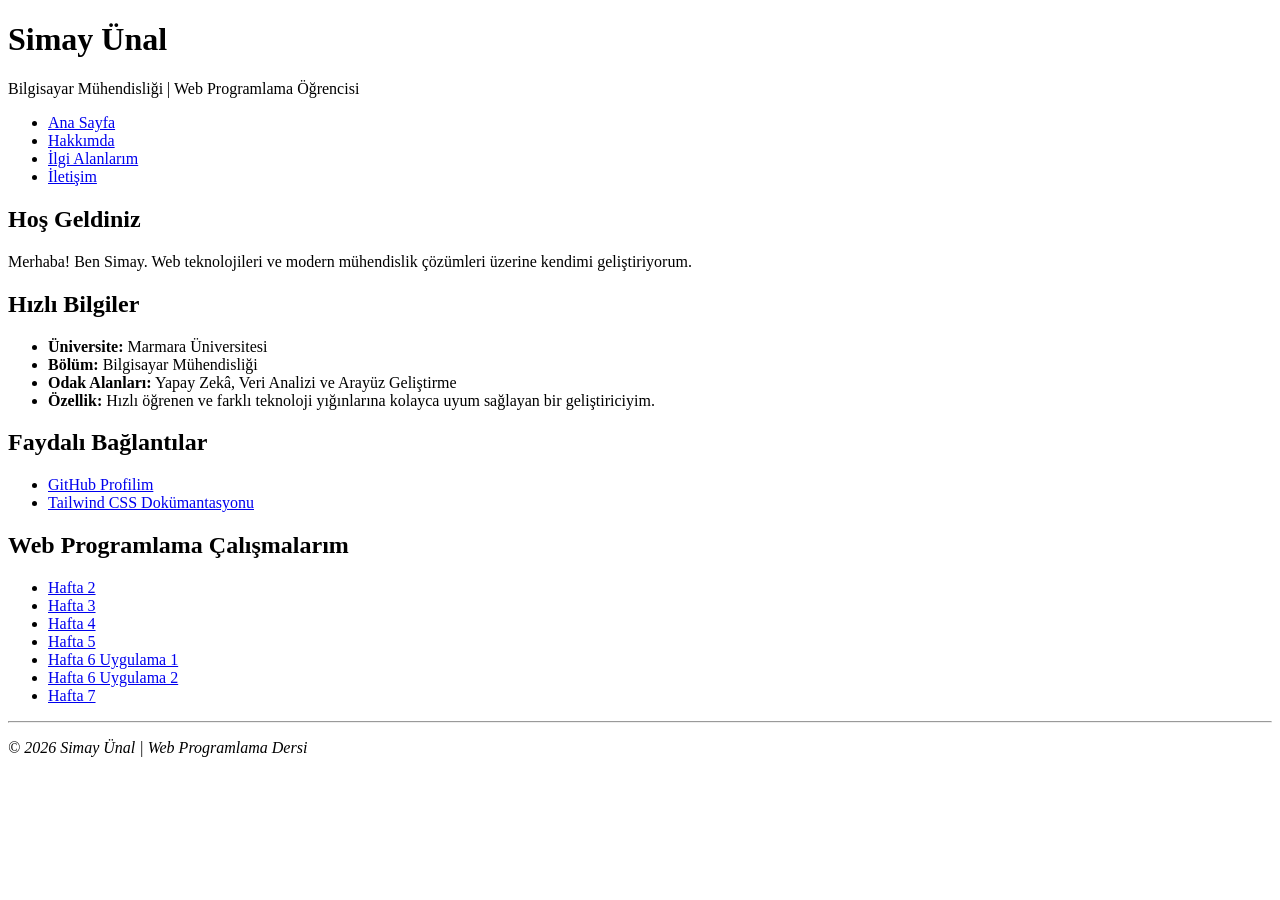
<file: index.html>
<!DOCTYPE html>
<html lang="tr">
<head>
    <meta charset="UTF-8">
    <title>Ana Sayfa | Simay Ünal</title>
</head>
<body>

    <header>
        <h1>Simay Ünal</h1>
        <p>Bilgisayar Mühendisliği | Web Programlama Öğrencisi</p>
    </header>

    <nav>
        <ul>
            <li><a href="index.html">Ana Sayfa</a></li>
            <li><a href="about.html">Hakkımda</a></li>
            <li><a href="interests.html">İlgi Alanlarım</a></li>
            <li><a href="contact.html">İletişim</a></li>
        </ul>
    </nav>

    <main>
        <section>
            <h2>Hoş Geldiniz</h2>
            <p>Merhaba! Ben Simay. Web teknolojileri ve modern mühendislik çözümleri üzerine kendimi geliştiriyorum.</p>
        </section>

        <section>
            <h2>Hızlı Bilgiler</h2>
            <ul>
                <li><strong>Üniversite:</strong> Marmara Üniversitesi</li>
                <li><strong>Bölüm:</strong> Bilgisayar Mühendisliği</li>
                <li><strong>Odak Alanları:</strong> Yapay Zekâ, Veri Analizi ve Arayüz Geliştirme</li>
                <li><strong>Özellik:</strong> Hızlı öğrenen ve farklı teknoloji yığınlarına kolayca uyum sağlayan bir geliştiriciyim.</li>
            </ul>
        </section>

        <section>
            <h2>Faydalı Bağlantılar</h2>
            <ul>
                <li><a href="https://github.com" target="_blank">GitHub Profilim</a></li>
                <li><a href="https://tailwindcss.com" target="_blank">Tailwind CSS Dokümantasyonu</a></li>
            </ul>
        </section>

        <nav>
            <h2>Web Programlama Çalışmalarım</h2>
            <ul>
                <li><a href="Hafta2.html">Hafta 2</a></li>
                <li><a href="hafta3.html">Hafta 3</a></li>
                <li><a href="Hafta4.html">Hafta 4</a></li>
                <li><a href="Hafta5.html">Hafta 5</a></li>
                <li><a href="Hafta6_1.html">Hafta 6 Uygulama 1</a></li>
                <li><a href="Hafta6_2.html">Hafta 6 Uygulama 2</a></li>
                <li><a href="Hafta7.html">Hafta 7</a></li>
            </ul>
        </nav>
    </main>

    <hr>
    
    <footer>
        <p><em>© 2026 Simay Ünal | Web Programlama Dersi</em></p>
    </footer>

</body>
</html>
</file>
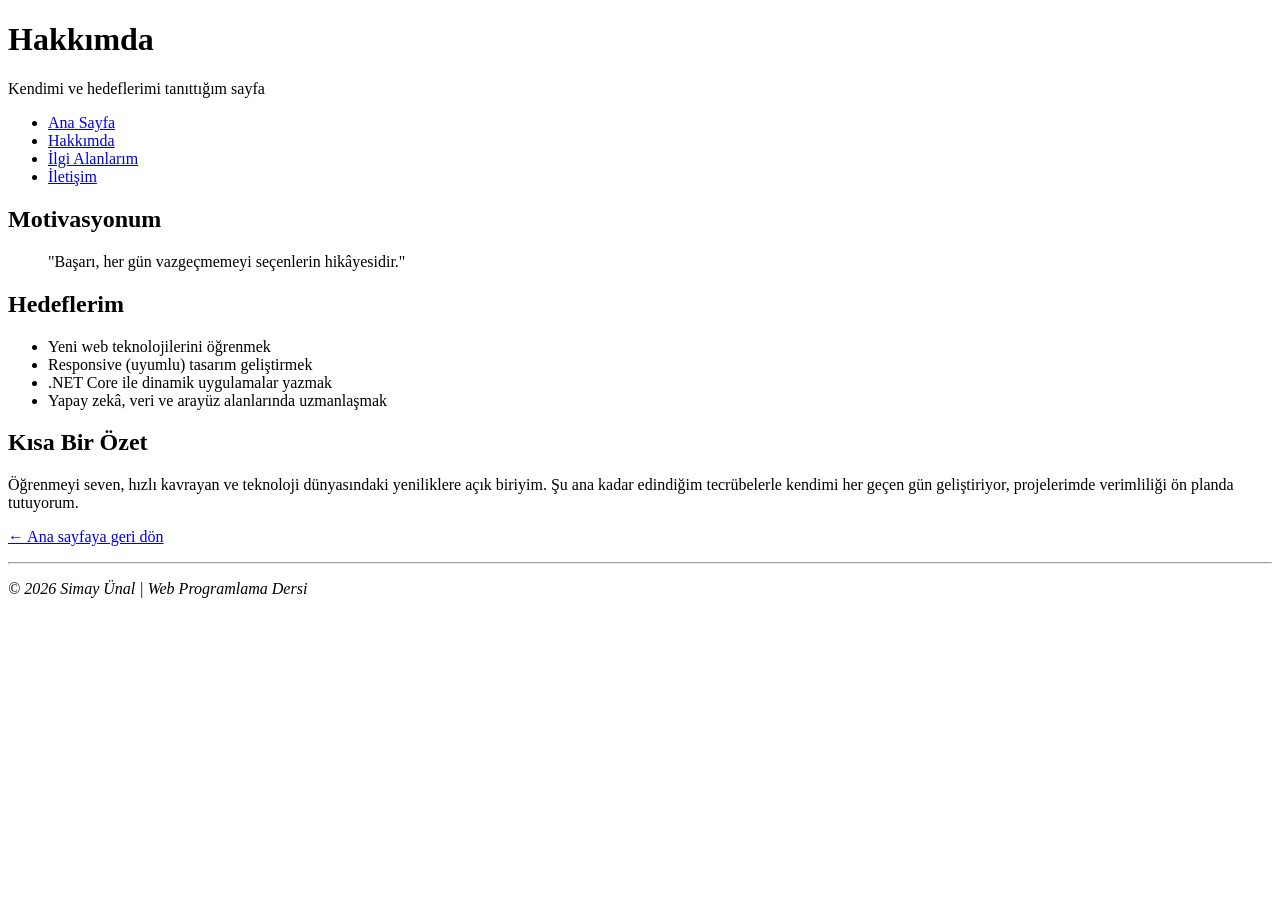
<file: about.html>
<!DOCTYPE html>
<html lang="tr">
<head>
    <meta charset="UTF-8">
    <title>Hakkımda | Simay Ünal</title>
</head>
<body>

    <h1>Hakkımda</h1>
    <p>Kendimi ve hedeflerimi tanıttığım sayfa</p>

    <ul>
        <li><a href="index.html">Ana Sayfa</a></li>
        <li><a href="about.html">Hakkımda</a></li>
        <li><a href="interests.html">İlgi Alanlarım</a></li>
        <li><a href="contact.html">İletişim</a></li>
    </ul>

    <section>
        <h2>Motivasyonum</h2>
        <blockquote>
            "Başarı, her gün vazgeçmemeyi seçenlerin hikâyesidir."
        </blockquote>
    </section>

    <section>
        <h2>Hedeflerim</h2>
        <ul>
            <li>Yeni web teknolojilerini öğrenmek</li>
            <li>Responsive (uyumlu) tasarım geliştirmek</li>
            <li>.NET Core ile dinamik uygulamalar yazmak</li>
            <li>Yapay zekâ, veri ve arayüz alanlarında uzmanlaşmak</li>
        </ul>
    </section>

    <section>
        <h2>Kısa Bir Özet</h2>
        <p>
            Öğrenmeyi seven, hızlı kavrayan ve teknoloji dünyasındaki yeniliklere açık biriyim. 
            Şu ana kadar edindiğim tecrübelerle kendimi her geçen gün geliştiriyor, projelerimde verimliliği ön planda tutuyorum.
        </p>
    </section>

    <p><a href="index.html">← Ana sayfaya geri dön</a></p>

    <hr>
    <footer>
        <p><em>© 2026 Simay Ünal | Web Programlama Dersi</em></p>
    </footer>

</body>
</html>
</file>
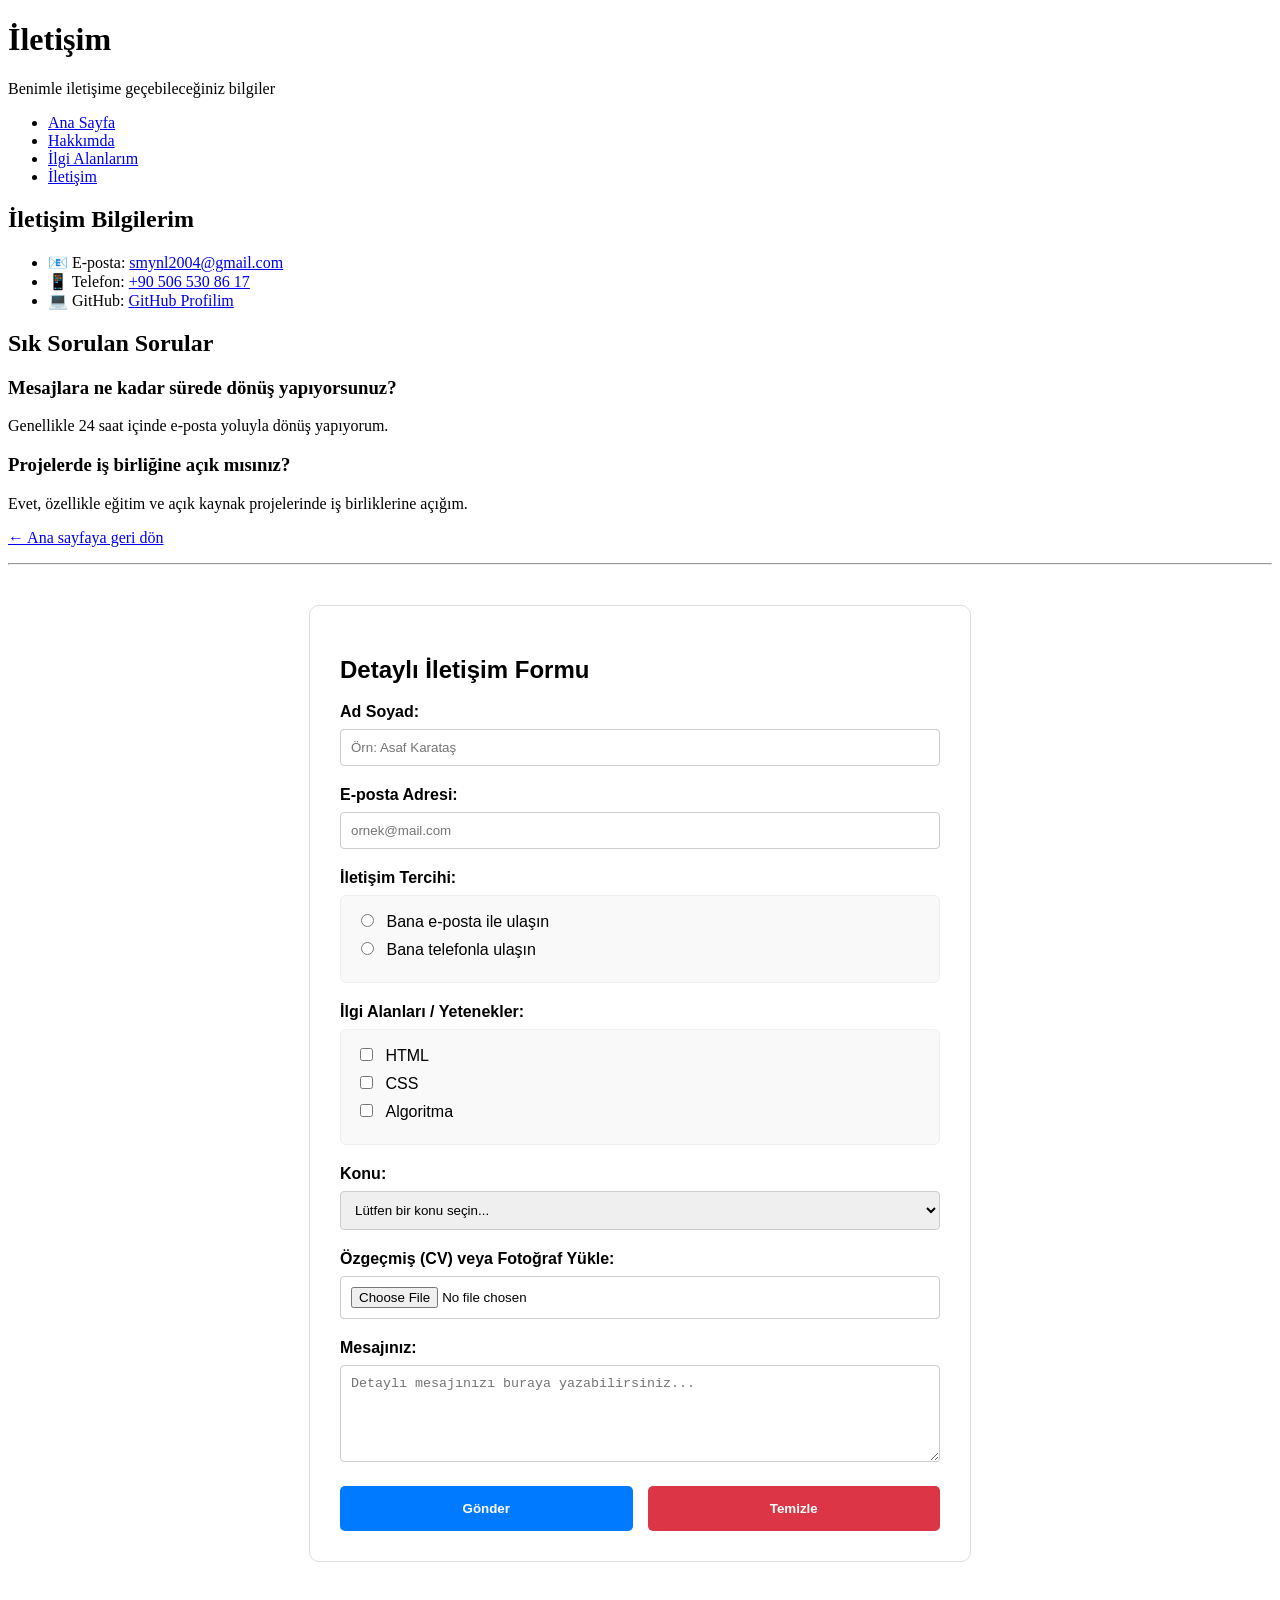
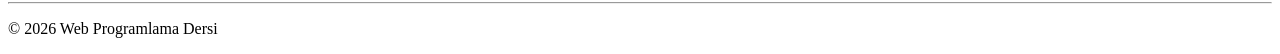
<file: contact.html>
<!DOCTYPE html>
<html lang="tr">
<head>
    <meta charset="UTF-8">
    <title>İletişim</title>
    <link rel="stylesheet" href="styles/style3.css">
</head>
<body>

    <h1>İletişim</h1>
    <p>Benimle iletişime geçebileceğiniz bilgiler</p>

    <ul>
        <li><a href="index.html">Ana Sayfa</a></li>
        <li><a href="about.html">Hakkımda</a></li>
        <li><a href="interests.html">İlgi Alanlarım</a></li>
        <li><a href="contact.html">İletişim</a></li>
    </ul>

    <h2>İletişim Bilgilerim</h2>
    <ul>
        <li>📧 E-posta: <a href="mailto:smynl2004@gmail.com">smynl2004@gmail.com</a></li>
        <li>📱 Telefon: <a href="tel:+905551112233">+90 506 530 86 17</a></li>
        <li>💻 GitHub: <a href="https://github.com" target="_blank">GitHub Profilim</a></li>
    </ul>

    <h2>Sık Sorulan Sorular</h2>

    <h3>Mesajlara ne kadar sürede dönüş yapıyorsunuz?</h3>
    <p>Genellikle 24 saat içinde e-posta yoluyla dönüş yapıyorum.</p>

    <h3>Projelerde iş birliğine açık mısınız?</h3>
    <p>Evet, özellikle eğitim ve açık kaynak projelerinde iş birliklerine açığım.</p>

    <p><a href="index.html">← Ana sayfaya geri dön</a></p>
    <hr>

    <div class="contact-container">
    <h2>Detaylı İletişim Formu</h2>
    <form action="#">
        <label for="name">Ad Soyad:</label>
        <input type="text" id="name" name="name" placeholder="Örn: Asaf Karataş" required>

        <label for="email">E-posta Adresi:</label>
        <input type="email" id="email" name="email" placeholder="ornek@mail.com" required>

        <label>İletişim Tercihi:</label>
        <div class="option-group">
            <input type="radio" id="pref-email" name="preference" value="email">
            <label for="pref-email" class="inline-label">Bana e-posta ile ulaşın</label><br>
            <input type="radio" id="pref-phone" name="preference" value="phone">
            <label for="pref-phone" class="inline-label">Bana telefonla ulaşın</label>
        </div>

        <label>İlgi Alanları / Yetenekler:</label>
        <div class="option-group">
            <input type="checkbox" id="html" name="skill" value="html">
            <label for="html" class="inline-label">HTML</label><br>
            <input type="checkbox" id="css" name="skill" value="css">
            <label for="css" class="inline-label">CSS</label><br>
            <input type="checkbox" id="algo" name="skill" value="algorithm">
            <label for="algo" class="inline-label">Algoritma</label>
        </div>

        <label for="subject">Konu:</label>
        <select id="subject" name="subject" required>
            <option value="" disabled selected>Lütfen bir konu seçin...</option>
            <option value="is-teklifi">İş Teklifi</option>
            <option value="soru">Soru</option>
            <option value="geri-bildirim">Geri Bildirim</option>
        </select>

        <label for="file-upload">Özgeçmiş (CV) veya Fotoğraf Yükle:</label>
        <input type="file" id="file-upload" name="user-file">

        <label for="message">Mesajınız:</label>
        <textarea id="message" name="message" rows="5" placeholder="Detaylı mesajınızı buraya yazabilirsiniz..." required></textarea>

        <div class="button-group">
            <button type="submit" class="btn-submit">Gönder</button>
            <button type="reset" class="btn-reset">Temizle</button>
        </div>
    </form>
</div>
    <hr>
    <footer>
        <p>© 2026 Web Programlama Dersi</p>
    </footer>

</body>

</html>
</file>
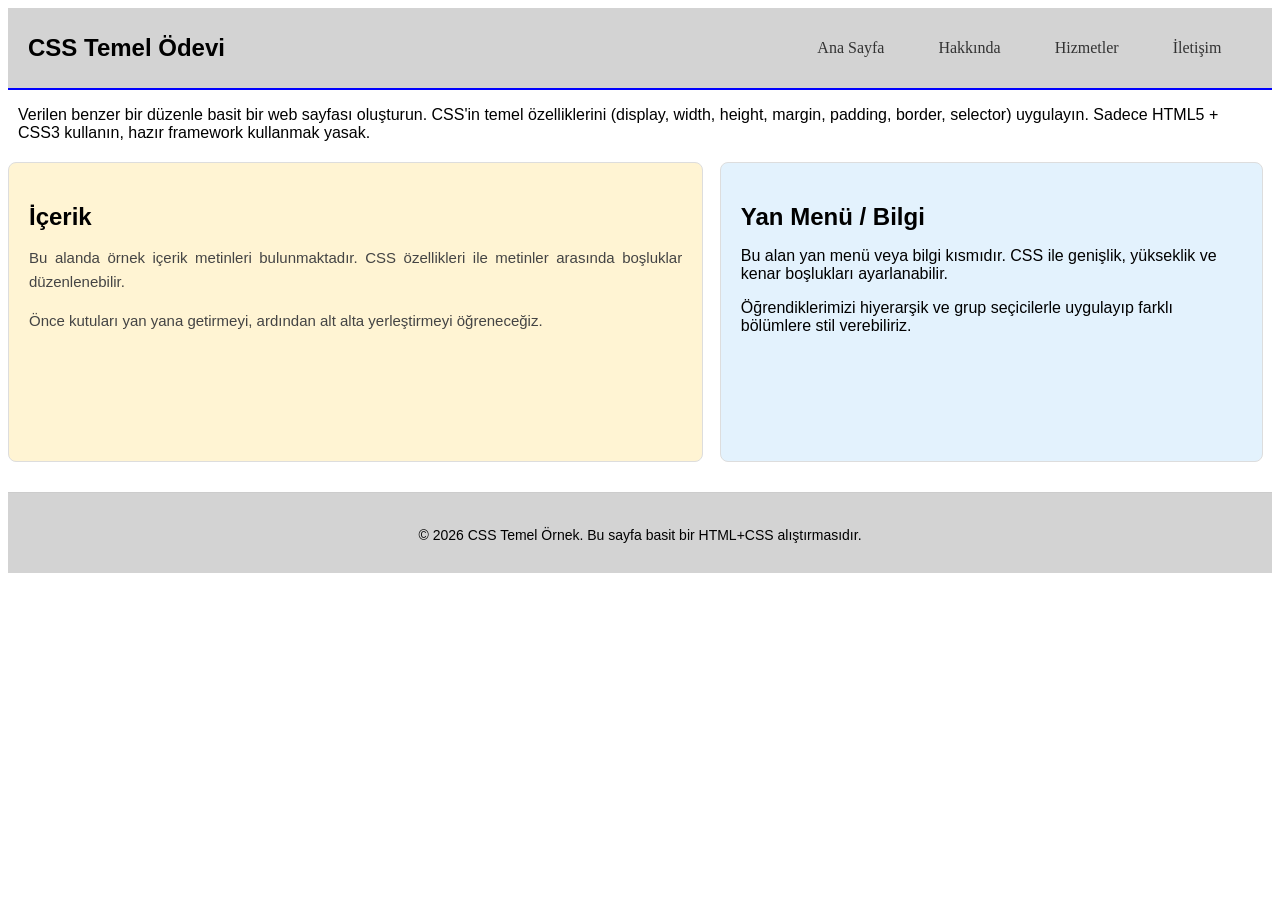
<file: Hafta2.html>
<!DOCTYPE html>
<html lang="tr">
<head>
    <meta charset="UTF-8">
    <title>CSS Temel Ödevi</title>
    <link rel="stylesheet" href="styles/style.css">
</head>
<body>

    <header class="navbar-container">
    <h1 class="logo">CSS Temel Ödevi</h1>
    <nav>
        <ul>
            <li><a href="#">Ana Sayfa</a></li>
            <li><a href="#">Hakkında</a></li>
            <li><a href="#">Hizmetler</a></li>
            <li><a href="#">İletişim</a></li>
        </ul>
    </nav>
</header>
  <div class="intro-text">
    <p>Verilen benzer bir düzenle basit bir web sayfası oluşturun. CSS'in temel özelliklerini (display, width, height, margin, padding, border, selector) uygulayın. Sadece HTML5 + CSS3 kullanın, hazır framework kullanmak yasak.</p>
</div>

    <main class="container">
        <section class="content">
            <h2>İçerik</h2>
            <p>Bu alanda örnek içerik metinleri bulunmaktadır. CSS özellikleri ile metinler arasında boşluklar düzenlenebilir.</p>
            <p>Önce kutuları yan yana getirmeyi, ardından alt alta yerleştirmeyi öğreneceğiz.</p>
        </section>

        <aside class="sidebar">
            <h2>Yan Menü / Bilgi</h2>
            <p>Bu alan yan menü veya bilgi kısmıdır. CSS ile genişlik, yükseklik ve kenar boşlukları ayarlanabilir.</p>
            <p>Öğrendiklerimizi hiyerarşik ve grup seçicilerle uygulayıp farklı bölümlere stil verebiliriz.</p>
        </aside>
    </main>

    <footer>
        <p>&copy; 2026 CSS Temel Örnek. Bu sayfa basit bir HTML+CSS alıştırmasıdır.</p>
    </footer>

</body>
</html>
</file>
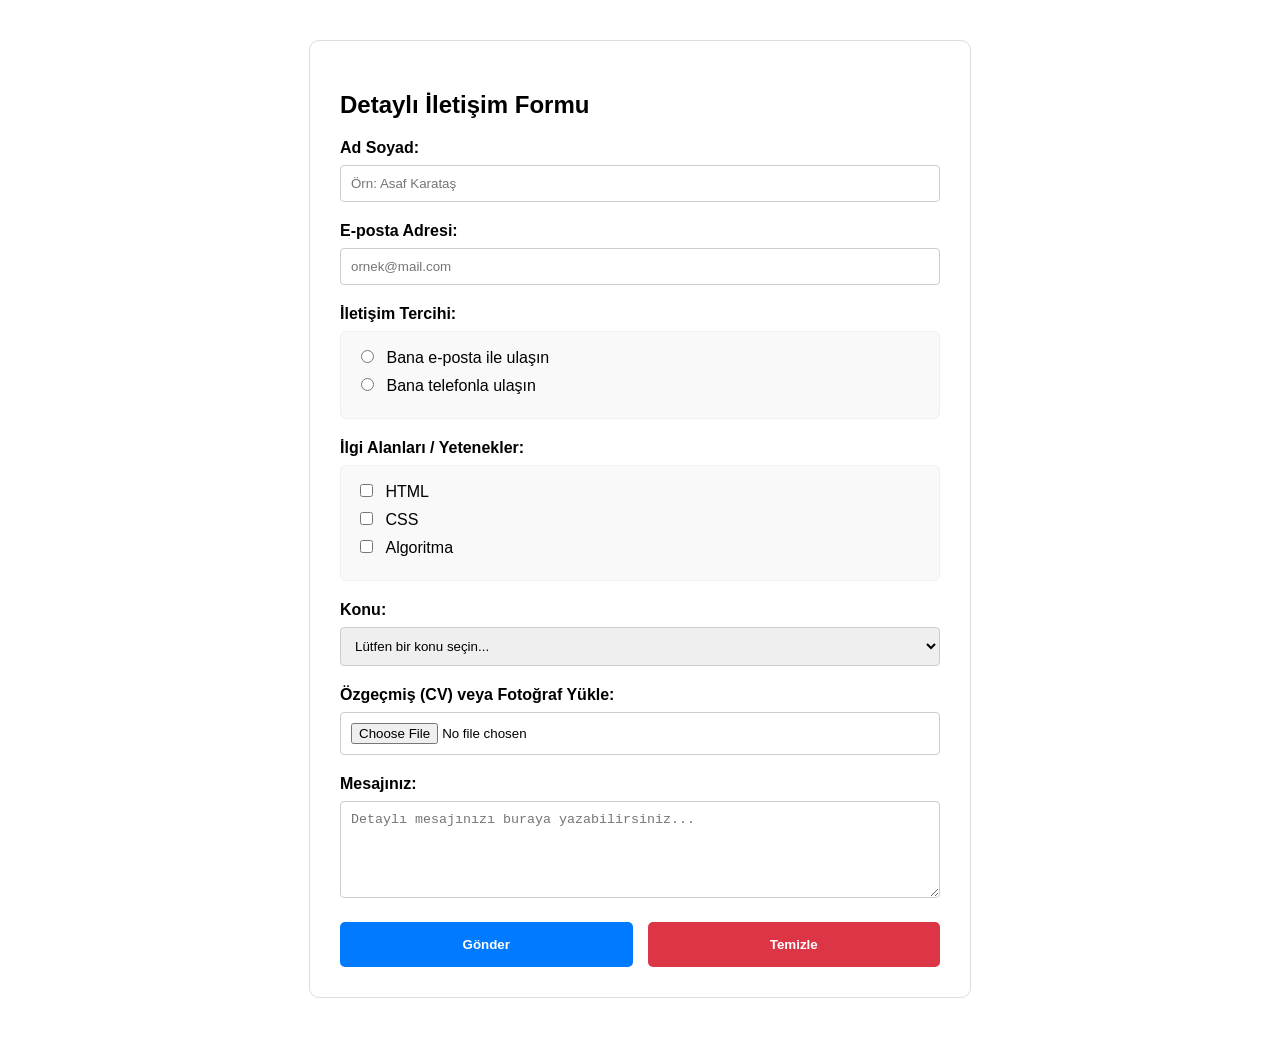
<file: hafta3.html>
<!DOCTYPE html>
<html>
<head>
  <meta charset="utf-8">
  <meta name="viewport" content="width=device-width">
  <title>Hafta2</title>
  <link rel="stylesheet" href="styles/style3.css">
</head>
<body>
<div class="contact-container">
    <h2>Detaylı İletişim Formu</h2>
    <form action="#">
        <label for="name">Ad Soyad:</label>
        <input type="text" id="name" name="name" placeholder="Örn: Asaf Karataş" required>

        <label for="email">E-posta Adresi:</label>
        <input type="email" id="email" name="email" placeholder="ornek@mail.com" required>

        <label>İletişim Tercihi:</label>
        <div class="option-group">
            <input type="radio" id="pref-email" name="preference" value="email">
            <label for="pref-email" class="inline-label">Bana e-posta ile ulaşın</label><br>
            <input type="radio" id="pref-phone" name="preference" value="phone">
            <label for="pref-phone" class="inline-label">Bana telefonla ulaşın</label>
        </div>

        <label>İlgi Alanları / Yetenekler:</label>
        <div class="option-group">
            <input type="checkbox" id="html" name="skill" value="html">
            <label for="html" class="inline-label">HTML</label><br>
            <input type="checkbox" id="css" name="skill" value="css">
            <label for="css" class="inline-label">CSS</label><br>
            <input type="checkbox" id="algo" name="skill" value="algorithm">
            <label for="algo" class="inline-label">Algoritma</label>
        </div>

        <label for="subject">Konu:</label>
        <select id="subject" name="subject" required>
            <option value="" disabled selected>Lütfen bir konu seçin...</option>
            <option value="is-teklifi">İş Teklifi</option>
            <option value="soru">Soru</option>
            <option value="geri-bildirim">Geri Bildirim</option>
        </select>

        <label for="file-upload">Özgeçmiş (CV) veya Fotoğraf Yükle:</label>
        <input type="file" id="file-upload" name="user-file">

        <label for="message">Mesajınız:</label>
        <textarea id="message" name="message" rows="5" placeholder="Detaylı mesajınızı buraya yazabilirsiniz..." required></textarea>

        <div class="button-group">
            <button type="submit" class="btn-submit">Gönder</button>
            <button type="reset" class="btn-reset">Temizle</button>
        </div>
    </form>
</div>
</body>
</html>
</file>
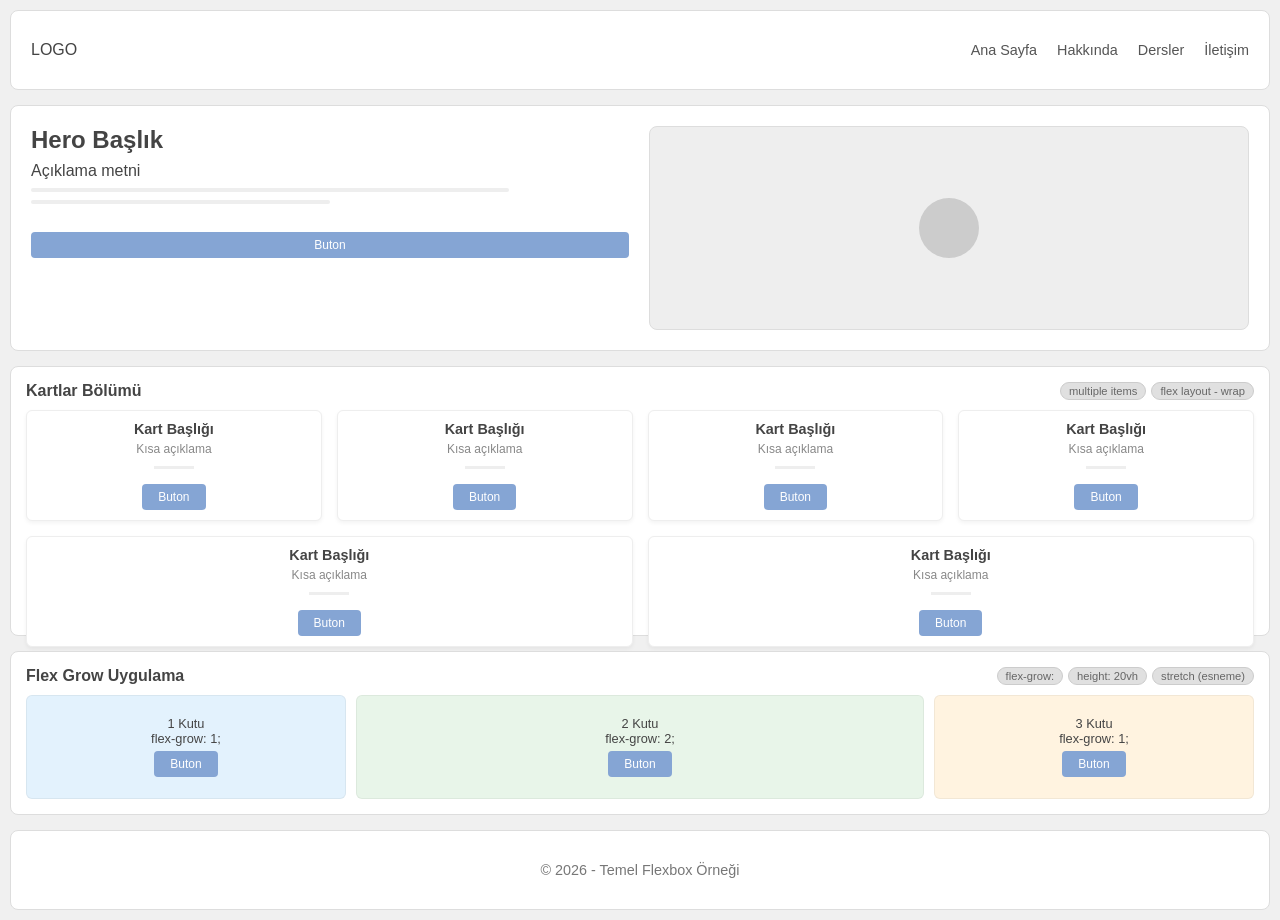
<file: Hafta4.html>
<!DOCTYPE html>
<html lang="tr">
<head>
    <meta charset="UTF-8">
    <meta name="viewport" content="width=device-width, initial-scale=1.0">
    <title>Simay Unal - Flexbox Ödevi</title>
    <link rel="stylesheet" href="styles/style4.css">
</head>
<body>
    <div class="wrapper">
        <nav class="navbar">
            <div class="logo">LOGO</div>
            <ul class="nav-links">
                <li><a href="#">Ana Sayfa</a></li>
                <li><a href="#">Hakkında</a></li>
                <li><a href="#">Dersler</a></li>
                <li><a href="#">İletişim</a></li>
            </ul>
        </nav>

        <section class="hero">
            <div class="hero-content">
                <h1>Hero Başlık</h1>
                <p>Açıklama metni</p>
                <div class="line-placeholder"></div>
                <div class="line-placeholder short"></div>
                <button class="btn">Buton</button>
            </div>
            <div class="hero-image">
                <div class="image-icon"></div>
            </div>
        </section>

        <section class="cards-container">
            <div class="section-header">
                <span>Kartlar Bölümü</span>
                <div class="badges">
                    <span class="badge">multiple items</span>
                    <span class="badge">flex layout - wrap</span>
                </div>
            </div>
            <div class="cards-wrapper">
                <div class="card"><h3>Kart Başlığı</h3><p>Kısa açıklama</p><div class="line"></div><button class="btn">Buton</button></div>
                <div class="card"><h3>Kart Başlığı</h3><p>Kısa açıklama</p><div class="line"></div><button class="btn">Buton</button></div>
                <div class="card"><h3>Kart Başlığı</h3><p>Kısa açıklama</p><div class="line"></div><button class="btn">Buton</button></div>
                <div class="card"><h3>Kart Başlığı</h3><p>Kısa açıklama</p><div class="line"></div><button class="btn">Buton</button></div>
                <div class="card"><h3>Kart Başlığı</h3><p>Kısa açıklama</p><div class="line"></div><button class="btn">Buton</button></div>
                <div class="card"><h3>Kart Başlığı</h3><p>Kısa açıklama</p><div class="line"></div><button class="btn">Buton</button></div>
            </div>
        </section>

        <section class="flex-grow-section">
            <div class="section-header">
                <span>Flex Grow Uygulama</span>
                <div class="badges">
                    <span class="badge">flex-grow:</span>
                    <span class="badge">height: 20vh</span>
                    <span class="badge">stretch (esneme)</span>
                </div>
            </div>
            <div class="grow-boxes">
                <div class="box box-blue">1 Kutu<br>flex-grow: 1;<br><button class="btn">Buton</button></div>
                <div class="box box-green">2 Kutu<br>flex-grow: 2;<br><button class="btn">Buton</button></div>
                <div class="box box-orange">3 Kutu<br>flex-grow: 1;<br><button class="btn">Buton</button></div>
            </div>
        </section>

        <footer class="footer">
            © 2026 - Temel Flexbox Örneği
        </footer>
    </div>
</body>
</html>
</file>
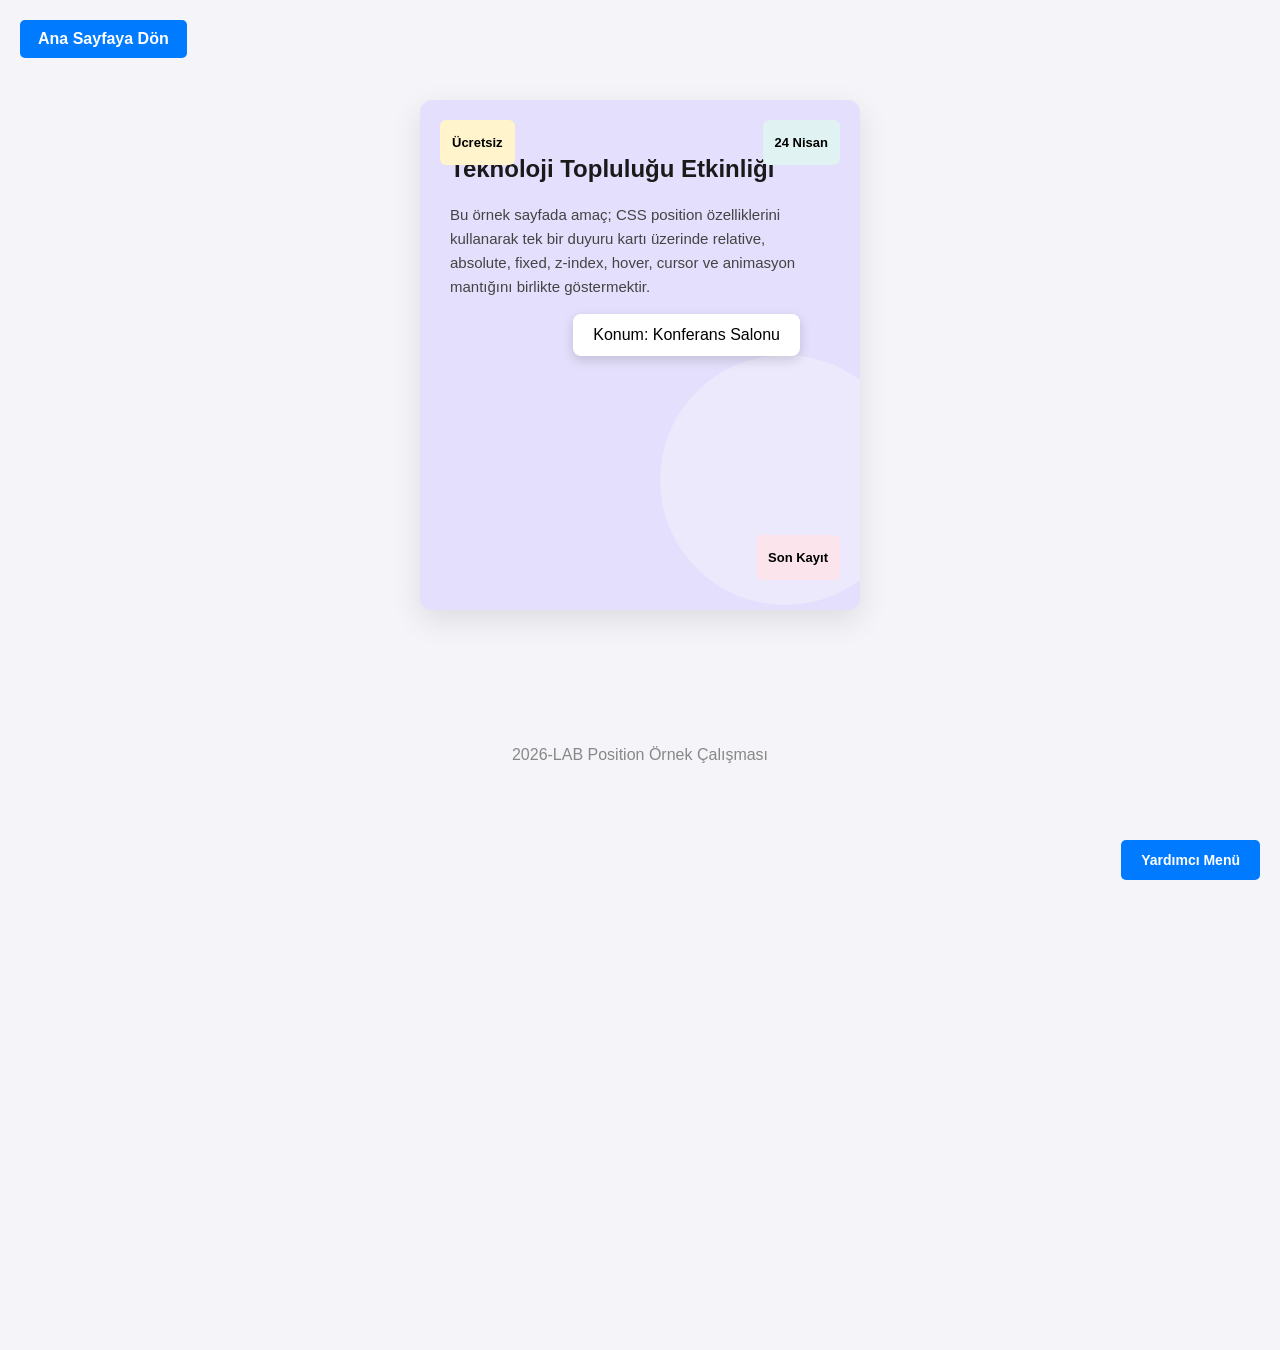
<file: Hafta5.html>
<!DOCTYPE html>
<html lang="tr">
<head>
    <meta charset="UTF-8">
    <meta name="viewport" content="width=device-width, initial-scale=1.0">
    <title>Web Lab Hafta 5 - CSS Position</title>
    <link rel="stylesheet" href="styles/style5.css">
</head>
<body>

    <div class="fixed-helper">Yardımcı Menü</div>

    <header>
        <a href="index.html" class="nav-link">Ana Sayfaya Dön</a>
    </header>

    <main class="content-wrapper">
        <section class="announcement-card">
            
            <div class="badge badge-left">Ücretsiz</div>
            <div class="badge badge-right">24 Nisan</div>
            <div class="badge badge-bottom">Son Kayıt</div>

            <div class="card-body">
                <h2 class="card-title">Teknoloji Topluluğu Etkinliği</h2>
                <p class="card-text">
                    Bu örnek sayfada amaç; CSS position özelliklerini 
                    kullanarak tek bir duyuru kartı üzerinde relative, absolute, 
                    fixed, z-index, hover, cursor ve animasyon mantığını 
                    birlikte göstermektir.
                </p>
                
                <div class="location-tag">
                    Konum: Konferans Salonu
                </div>
            </div>

            <div class="bg-circle"></div>
        </section>
    </main>

    <footer>
        <p>2026-LAB Position Örnek Çalışması</p>
    </footer>

</body>
</html>
</file>
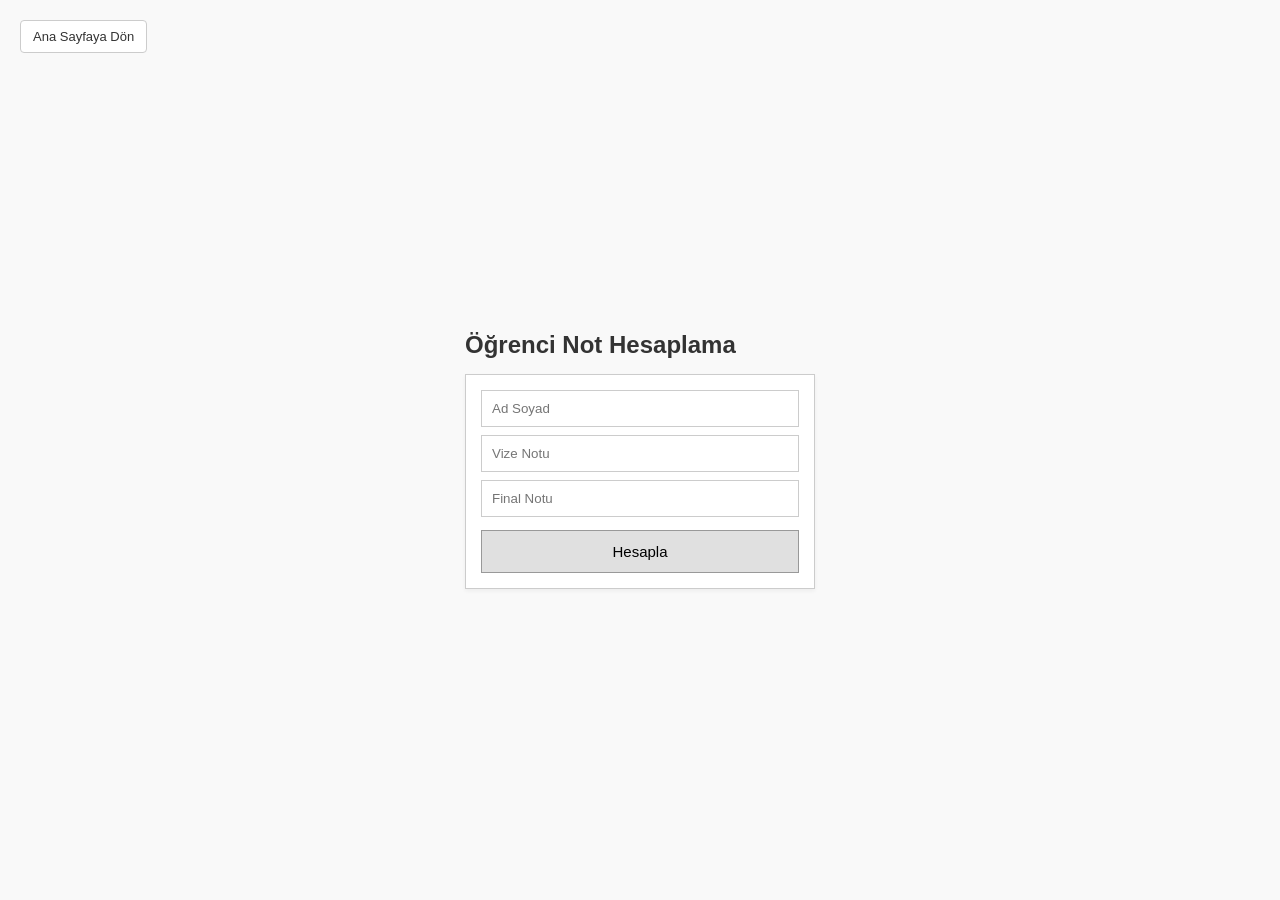
<file: Hafta6_1.html>
<!DOCTYPE html>
<html lang="tr">
<head>
    <meta charset="UTF-8">
    <title>Öğrenci Not Hesaplama</title>
    <style>
        body { font-family: sans-serif; display: flex; flex-direction: column; align-items: center; justify-content: center; height: 100vh; margin: 0; background-color: #f9f9f9; }
        .home-button { position: absolute; top: 20px; left: 20px; text-decoration: none; color: #333; padding: 8px 12px; border: 1px solid #ccc; border-radius: 4px; background: white; font-size: 13px; }
        .home-button:hover { background: #eee; }
        
        .main-card { width: 350px; }
        h2 { text-align: left; margin-bottom: 15px; color: #333; }
        .form-container { background: white; border: 1px solid #ccc; padding: 15px; box-shadow: 0 2px 4px rgba(0,0,0,0.05); }
        input { width: 100%; padding: 10px; margin-bottom: 8px; border: 1px solid #ccc; box-sizing: border-box; }
        button { width: 100%; padding: 12px; background: #e0e0e0; border: 1px solid #999; cursor: pointer; font-size: 15px; margin-top: 5px; }
        #sonucPaneli { background-color: #f2f2f2; margin-top: 15px; padding: 15px; border-radius: 2px; display: none; border-left: 4px solid #ccc; }
        .ad-soyad { font-weight: bold; font-size: 1.1em; margin-bottom: 5px; display: block; }
    </style>
</head>
<body>

<a href="index.html" class="home-button">Ana Sayfaya Dön</a>

<div class="main-card">
    <h2>Öğrenci Not Hesaplama</h2>
    <div class="form-container">
        <input type="text" id="ad" placeholder="Ad Soyad">
        <input type="number" id="vize" placeholder="Vize Notu">
        <input type="number" id="final" placeholder="Final Notu">
        
        <div id="sonucPaneli">
            <span id="resAd" class="ad-soyad"></span>
            <div>Ortalama: <span id="resOrt"></span></div>
            <div>Harf Notu: <span id="resHarf"></span></div>
            <div>Durum: <span id="resDurum"></span></div>
        </div>
        
        <button onclick="hesapla()">Hesapla</button>
    </div>
</div>

<script>
function hesapla() {
    const ad = document.getElementById('ad').value;
    const vize = parseFloat(document.getElementById('vize').value) || 0;
    const final = parseFloat(document.getElementById('final').value) || 0;
    const ortalama = (vize * 0.4) + (final * 0.6);
    
    let harf = "";
    if (ortalama >= 90) harf = "AA";
    else if (ortalama >= 80) harf = "BA";
    else if (ortalama >= 70) harf = "BB";
    else if (ortalama >= 60) harf = "CB";
    else if (ortalama >= 50) harf = "CC";
    else harf = "FF";

    document.getElementById('resAd').innerText = ad;
    document.getElementById('resOrt').innerText = ortalama.toFixed(2);
    document.getElementById('resHarf').innerText = harf;
    document.getElementById('resDurum').innerText = ortalama >= 50 ? "Geçti" : "Kaldı";
    document.getElementById('sonucPaneli').style.display = 'block';
}
</script>
</body>
</html>
</file>
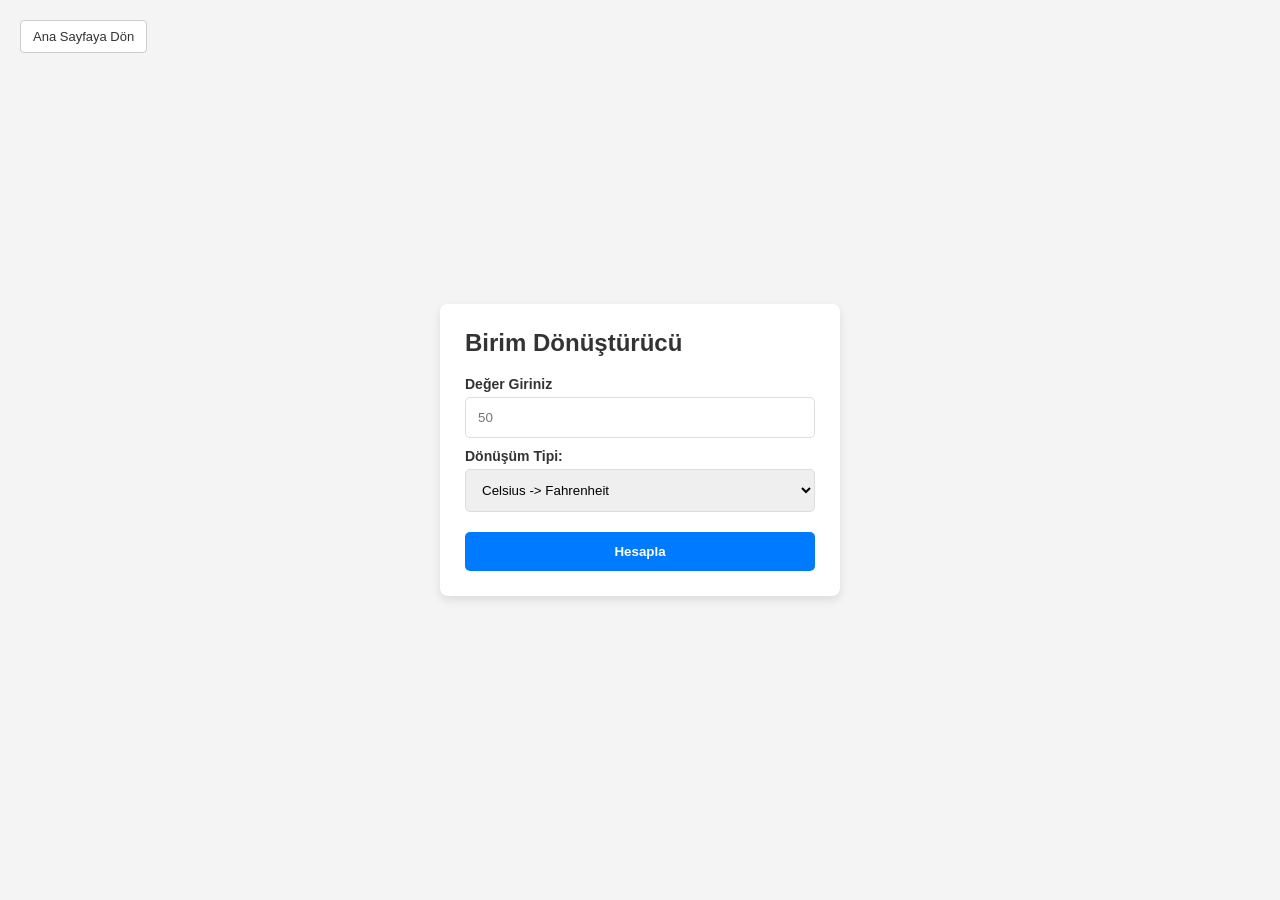
<file: Hafta6_2.html>
<!DOCTYPE html>
<html lang="tr">
<head>
    <meta charset="UTF-8">
    <title>Birim Dönüştürücü</title>
    <style>
        body { 
            font-family: sans-serif; 
            display: flex; 
            flex-direction: column;
            align-items: center; 
            justify-content: center; 
            height: 100vh; 
            margin: 0; 
            background-color: #f4f4f4; 
        }

        /* Ana Sayfa Buton Stili */
        .home-button { 
            position: absolute; 
            top: 20px; 
            left: 20px; 
            text-decoration: none; 
            color: #333; 
            padding: 8px 12px; 
            border: 1px solid #ccc; 
            border-radius: 4px; 
            background: white; 
            font-size: 13px; 
        }
        .home-button:hover { 
            background: #eee; 
        }

        .card { 
            width: 350px; 
            background: white; 
            border-radius: 8px; 
            padding: 25px; 
            box-shadow: 0 4px 10px rgba(0,0,0,0.1); 
        }
        h2 { 
            margin-top: 0; 
            font-size: 24px; 
            color: #333; 
        }
        label { 
            display: block; 
            margin-top: 10px; 
            margin-bottom: 5px; 
            color: #333; 
            font-weight: bold;
            font-size: 14px;
        }
        input, select { 
            width: 100%; 
            padding: 12px; 
            border: 1px solid #ddd; 
            border-radius: 5px; 
            box-sizing: border-box; 
        }
        button { 
            width: 100%; 
            padding: 12px; 
            background-color: #007bff; 
            color: white; 
            border: none; 
            border-radius: 5px; 
            margin-top: 20px; 
            cursor: pointer; 
            font-weight: bold; 
        }
        #sonucBox { 
            margin-top: 20px; 
            padding: 15px; 
            background-color: #d4edda; 
            border-radius: 5px; 
            text-align: center; 
            font-weight: bold; 
            color: #155724; 
            display: none; 
        }
    </style>
</head>
<body>

<a href="index.html" class="home-button">Ana Sayfaya Dön</a>

<div class="card">
    <h2>Birim Dönüştürücü</h2> 
    <label>Değer Giriniz</label> 
    <input type="number" id="deger" placeholder="50"> 
    
    <label>Dönüşüm Tipi:</label> 
    <select id="tip">
        <option value="CtoF">Celsius -> Fahrenheit</option> 
        <option value="MtoK">Metre -> Kilometre</option> 
        <option value="KtoG">Kilogram -> Gram</option> 
    </select>
    
    <button onclick="donustur()">Hesapla</button> 
    
    <div id="sonucBox">
        Sonuç: <span id="sonucText"></span> 
    </div>
</div>

<script>
function donustur() {
    const val = parseFloat(document.getElementById('deger').value);
    const tip = document.getElementById('tip').value;
    let sonuc = 0;

    if (isNaN(val)) {
        alert("Lütfen bir sayı giriniz.");
        return;
    }

    if (tip === "CtoF") {
        sonuc = (val * 1.8) + 32; 
    } else if (tip === "MtoK") {
        sonuc = val / 1000;
    } else if (tip === "KtoG") {
        sonuc = val * 1000;
    }

    document.getElementById('sonucText').innerText = sonuc.toLocaleString('tr-TR');
    document.getElementById('sonucBox').style.display = 'block';
}
</script>

</body>
</html>
</file>
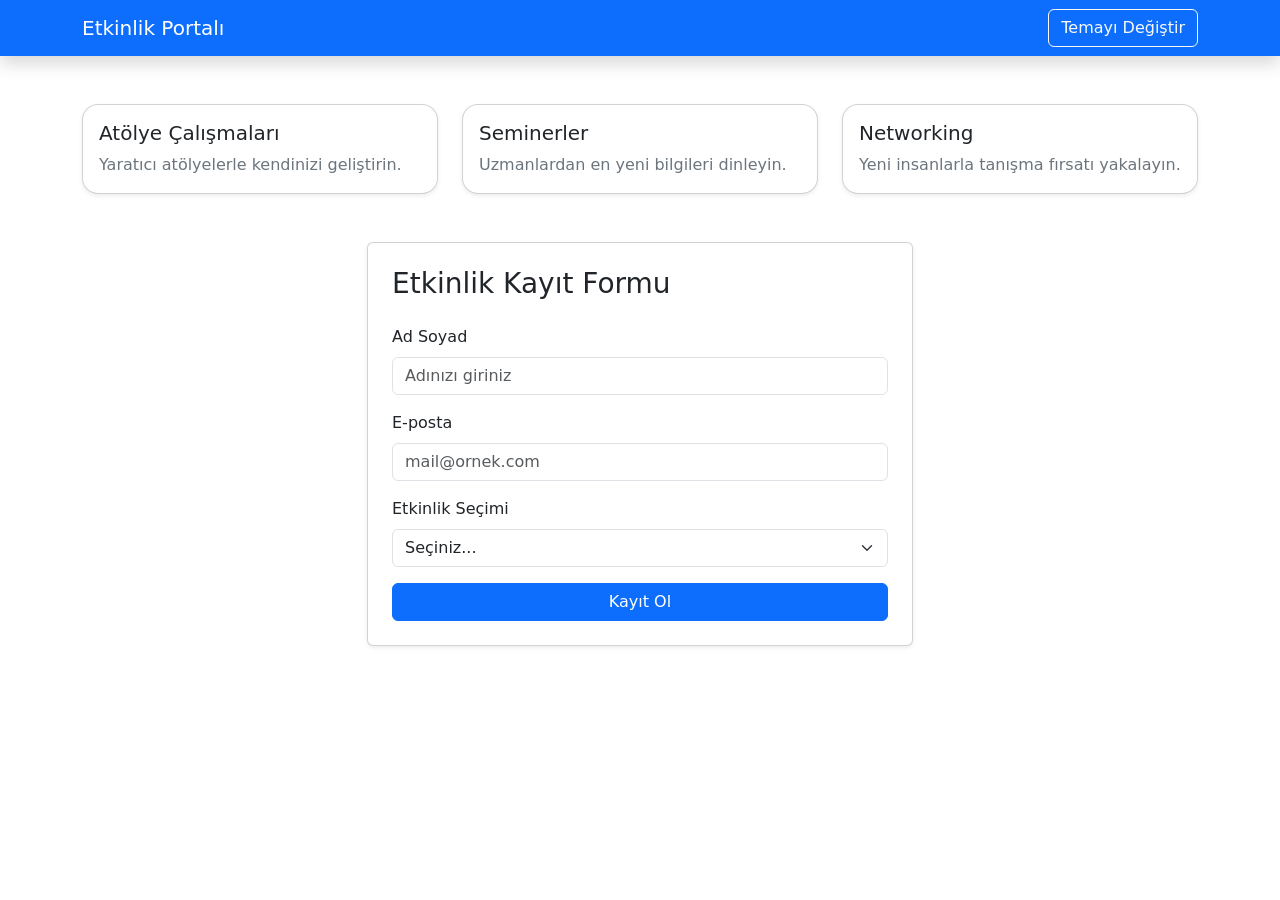
<file: Hafta7.html>
<!DOCTYPE html>
<html lang="tr">
<head>
    <meta charset="UTF-8">
    <meta name="viewport" content="width=device-width, initial-scale=1.0">
    <title>Hafta 7 - Etkinlik Kayıt Sayfası</title>
    <link href="https://cdn.jsdelivr.net/npm/bootstrap@5.3.3/dist/css/bootstrap.min.css" rel="stylesheet" [cite: 83]>
    <style>
        .dark-mode {
            background-color: #212529 !important;
            color: #f8f9fa !important;
        }
        .dark-mode .card {
            background-color: #343a40;
            color: white;
            border-color: #495057;
        }
    </style>
</head>
<body>

    <nav class="navbar navbar-expand-lg navbar-dark bg-primary shadow">
        <div class="container">
            <a class="navbar-brand" href="#">Etkinlik Portalı</a>
            <button class="btn btn-outline-light ms-auto" id="temaButonu">Temayı Değiştir</button>
        </div>
    </nav>

    <div class="container py-5" [cite: 84, 88]>
        <div class="row mb-5">
            <div class="col-md-4">
                <div class="card shadow-sm rounded-4 h-100">
                    <div class="card-body">
                        <h5 class="card-title">Atölye Çalışmaları</h5>
                        <p class="card-text text-secondary">Yaratıcı atölyelerle kendinizi geliştirin.</p>
                    </div>
                </div>
            </div>
            <div class="col-md-4">
                <div class="card shadow-sm rounded-4 h-100">
                    <div class="card-body">
                        <h5 class="card-title">Seminerler</h5>
                        <p class="card-text text-secondary">Uzmanlardan en yeni bilgileri dinleyin.</p>
                    </div>
                </div>
            </div>
            <div class="col-md-4">
                <div class="card shadow-sm rounded-4 h-100">
                    <div class="card-body">
                        <h5 class="card-title">Networking</h5>
                        <p class="card-text text-secondary">Yeni insanlarla tanışma fırsatı yakalayın.</p>
                    </div>
                </div>
            </div>
        </div>

        <div class="row">
            <div class="col-lg-6 mx-auto">
                <div class="card shadow-sm p-4">
                    <h3 class="mb-4">Etkinlik Kayıt Formu</h3>
                    <form id="kayitFormu">
                        <div class="mb-3">
                            <label class="form-label">Ad Soyad</label>
                            <input type="text" id="adSoyad" class="form-control" placeholder="Adınızı giriniz" required>
                        </div>
                        <div class="mb-3">
                            <label class="form-label">E-posta</label>
                            <input type="email" id="eposta" class="form-control" placeholder="mail@ornek.com" required>
                        </div>
                        <div class="mb-3">
                            <label class="form-label">Etkinlik Seçimi</label>
                            <select id="etkinlik" class="form-select" required>
                                <option value="">Seçiniz...</option>
                                <option value="Web Geliştirme">Web Geliştirme Atölyesi</option>
                                <option value="Yapay Zeka">Yapay Zeka Semineri</option>
                            </select>
                        </div>
                        <button type="submit" class="btn btn-primary w-100">Kayıt Ol</button>
                    </form>
                </div>

                <div id="ozetAlani" class="mt-4"></div>
            </div>
        </div>
    </div>

    <script src="https://cdn.jsdelivr.net/npm/bootstrap@5.3.3/dist/js/bootstrap.bundle.min.js"></script>

    <script>
        // Tema Değiştirme Fonksiyonu [cite: 96]
        const temaButonu = document.getElementById('temaButonu');
        temaButonu.addEventListener('click', () => {
            document.body.classList.toggle('dark-mode');
        });

        // Form Gönderimi ve Özet Oluşturma [cite: 92, 93, 95]
        const form = document.getElementById('kayitFormu');
        const ozetAlani = document.getElementById('ozetAlani');

        form.addEventListener('submit', function(event) {
            event.preventDefault(); // Sayfanın yenilenmesini engeller

            const ad = document.getElementById('adSoyad').value;
            const eposta = document.getElementById('eposta').value;
            const etkinlik = document.getElementById('etkinlik').value;

            // Dinamik sonuç alanı oluşturma
            ozetAlani.innerHTML = `
                <div class="alert alert-success shadow-sm">
                    <h5>Kayıt Başarılı!</h5>
                    <p><strong>Ad Soyad:</strong> ${ad}</p>
                    <p><strong>E-posta:</strong> ${eposta}</p>
                    <p><strong>Etkinlik:</strong> ${etkinlik}</p>
                </div>
            `;
            
            form.reset(); // Formu temizler
        });
    </script>
</body>
</html>
</file>
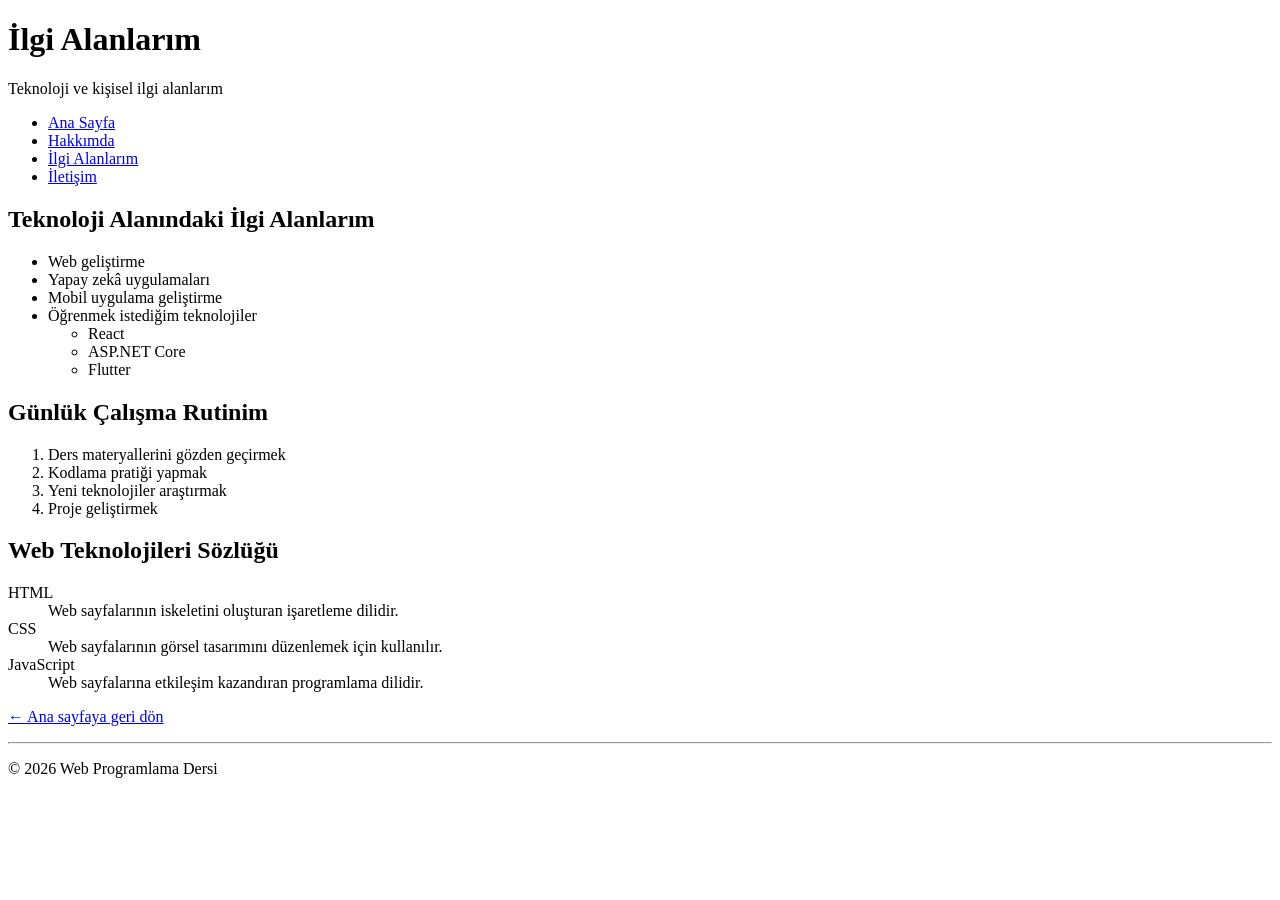
<file: interests.html>
<!DOCTYPE html>
<html lang="tr">
<head>
    <meta charset="UTF-8">
    <title>İlgi Alanlarım</title>
</head>
<body>

    <h1>İlgi Alanlarım</h1>
    <p>Teknoloji ve kişisel ilgi alanlarım</p>

    <ul>
        <li><a href="index.html">Ana Sayfa</a></li>
        <li><a href="about.html">Hakkımda</a></li>
        <li><a href="interests.html">İlgi Alanlarım</a></li>
        <li><a href="contact.html">İletişim</a></li>
    </ul>

    <h2>Teknoloji Alanındaki İlgi Alanlarım</h2>
    <ul>
        <li>Web geliştirme</li>
        <li>Yapay zekâ uygulamaları</li>
        <li>Mobil uygulama geliştirme</li>
        <li>Öğrenmek istediğim teknolojiler
            <ul>
                <li>React</li>
                <li>ASP.NET Core</li>
                <li>Flutter</li>
            </ul>
        </li>
    </ul>

    <h2>Günlük Çalışma Rutinim</h2>
    <ol>
        <li>Ders materyallerini gözden geçirmek</li>
        <li>Kodlama pratiği yapmak</li>
        <li>Yeni teknolojiler araştırmak</li>
        <li>Proje geliştirmek</li>
    </ol>

    <h2>Web Teknolojileri Sözlüğü</h2>
    <dl>
        <dt>HTML</dt>
        <dd>Web sayfalarının iskeletini oluşturan işaretleme dilidir.</dd>
        
        <dt>CSS</dt>
        <dd>Web sayfalarının görsel tasarımını düzenlemek için kullanılır.</dd>
        
        <dt>JavaScript</dt>
        <dd>Web sayfalarına etkileşim kazandıran programlama dilidir.</dd>
    </dl>

    <p><a href="index.html">← Ana sayfaya geri dön</a></p>

    <hr>
    <footer>
        <p>© 2026 Web Programlama Dersi</p>
    </footer>

</body>
</html>
</file>
<file: styles/style3.css>
/* İletişim Formuna Özel Stiller */
.contact-container {
    width: 600px; /* Gereksinim: 600px [cite: 14] */
    margin: 40px auto; /* Gereksinim: Ortala [cite: 14] */
    padding: 30px; /* Gereksinim: İç boşluk [cite: 15] */
    border: 1px solid #ddd; /* Gereksinim: Kenarlık [cite: 16] */
    border-radius: 10px; /* Gereksinim: Köşe yuvarlama [cite: 16] */
    background-color: #fff;
    font-family: Arial, sans-serif;
}

.contact-container label {
    display: block;
    font-weight: bold;
    margin-bottom: 8px;
}

/* Tüm giriş elemanlarını kapsayan kural [cite: 17, 22] */
.contact-container input[type="text"],
.contact-container input[type="email"],
.contact-container input[type="file"], /* Dosya yükleme dahil edildi */
.contact-container select,
.contact-container textarea {
    width: 100%; /* Gereksinim: Tam genişlik [cite: 18] */
    padding: 10px; /* Gereksinim: Ferah durması için [cite: 19] */
    margin-bottom: 20px; /* Gereksinim: Alt boşluk [cite: 20] */
    border: 1px solid #ccc;
    border-radius: 4px;
    box-sizing: border-box;
}

/* Gri seçenek kutuları */
.contact-container .option-group {
    background-color: #f9f9f9;
    padding: 15px;
    border-radius: 6px;
    margin-bottom: 20px;
    border: 1px solid #f0f0f0;
}

.contact-container .inline-label {
    display: inline-block;
    font-weight: normal;
    margin-left: 5px;
}

.contact-container input[type="radio"],
.contact-container input[type="checkbox"] {
    width: auto;
    margin-bottom: 10px;
}

/* Buton Tasarımları [cite: 21] */
.contact-container .button-group {
    display: flex;
    gap: 15px;
}

.contact-container .btn-submit {
    flex: 1;
    background-color: #007bff; /* Mavi */
    color: white;
    border: none;
    padding: 15px;
    border-radius: 5px;
    font-weight: bold;
    cursor: pointer;
}

.contact-container .btn-reset {
    flex: 1;
    background-color: #dc3545; /* Kırmızı */
    color: white;
    border: none;
    padding: 15px;
    border-radius: 5px;
    font-weight: bold;
    cursor: pointer;
}
</file>
<file: styles/style.css>
h1, h2, p {
    font-family: Arial, sans-serif;
    margin-bottom: 10px;
}

body {
    background-color: white;
}

/* Navigasyon Alanı */
nav ul {
    text-align: right;
    background-color: lightgrey;
}

/* Hiyerarşik Seçici & Yatay Menü (Ödev gereksinimi: nav ul li) */
nav ul li {
    display: inline-block;
    margin-left: 15px;
}

nav ul li a {
    text-decoration: none;
    color: #333;
    padding: 5px 10px;
    transition: 0.3s; 
    display: inline-block;
    margin-left: 15px;
}

/* Hover Efekti (Ödev gereksinimi) */
nav ul li a:hover {
    background-color: #4a90e2;
    color: white;
    border-radius: 4px;
}

/* İçerik Kutuları Düzeni */
.container {
    display: block;
    margin-top: 20px;
}

.content, .sidebar {
    display: inline-block; /* Yan yana getirmek için */
    vertical-align: top;
    box-sizing: border-box;
    padding: 20px;
    border: 1px solid #ddd;
    border-radius: 8px;
    height: 300px;
}

.content {
    width: 55%;
    background-color: #fff4d3; /* Sarımsı ton */
}

.sidebar {
    width: 43%;
    margin-left: 1%;
    background-color: #e3f2fd; /* Mavimsi ton */
}

/* Metin Düzenlemeleri (Hiyerarşik Seçici) */
.content p {
    font-size: 15px;
    line-height: 1.6;
    color: #444;
    text-align: justify;
}

/* Footer Alanı */
footer {
    background-color: lightgrey;
    text-align: center;
    margin-top: 30px;
    padding: 20px;
    border-top: 1px solid #ccc;
    font-size: 14px;
}

/* Navigasyon Kapsayıcısı */
.navbar-container {
    background-color: lightgrey;
  border-bottom: 2px solid blue;
    padding: 10px 20px;
    /* h1 ve nav öğelerini dikeyde ortalamak için line-height veya vertical-align kullanılır */
}


h1.logo {
    display: inline-block;
    width: 45%;         /* Sol tarafın genişliği */
    margin: 0;
    font-size: 24px;
    vertical-align: middle;
    text-align: left;   /* Yazıyı sola yasla */
}

/* Navigasyon Alanı Sağ Tarafa */
nav {
    display: inline-block;
    width: 53%;         /* Sağ tarafın genişliği */
    vertical-align: middle;
    text-align: right;  /* Linkleri sağa yasla */
}

.intro-text{
  padding: 0 10px;
}
</file>
<file: styles/style4.css>
/* Genel Sıfırlama */
* { margin: 0; padding: 0; box-sizing: border-box; }
body { font-family: 'Segoe UI', Tahoma, Geneva, Verdana, sans-serif; background-color: #f0f0f0; color: #444; padding: 10px; }

/* Ana Kapsayıcı [cite: 9, 46] */
.wrapper {
    display: flex;
    flex-direction: column; /* [cite: 11, 50] */
    height: 100vh; /*  */
    gap: 15px;
}

/* Bölüm Başlıkları ve Badge Stilleri (Görseldeki gibi) */
.section-header { display: flex; justify-content: space-between; align-items: center; margin-bottom: 10px; font-weight: bold; }
.badge { background: #e0e0e0; padding: 2px 8px; border-radius: 10px; font-size: 0.7rem; font-weight: normal; color: #666; border: 1px solid #ccc; }
.badges { display: flex; gap: 5px; }

/* 1) Navbar [cite: 13] */
.navbar {
    height: 10vh; /* [cite: 15] */
    display: flex;
    justify-content: space-between; /* [cite: 17, 48] */
    align-items: center; /* [cite: 18, 49] */
    background: #fff; border: 1px solid #ddd; border-radius: 8px; padding: 0 20px;
}
.nav-links { display: flex; list-style: none; gap: 20px; }
.nav-links a { text-decoration: none; color: #555; font-size: 0.9rem; }

/* 2) Hero [cite: 19] */
.hero {
    height: 30vh; /* [cite: 20] */
    display: flex;
    flex-direction: row; /* [cite: 23, 50] */
    justify-content: space-between; /* [cite: 24] */
    align-items: stretch; /* [cite: 25, 49] */
    background: #fff; border: 1px solid #ddd; border-radius: 8px; padding: 20px; gap: 20px;
}
.hero-content { flex: 1; display: flex; flex-direction: column; justify-content: flex-start; gap: 8px; }
.line-placeholder { height: 4px; background: #eee; border-radius: 2px; width: 80%; }
.line-placeholder.short { width: 50%; margin-bottom: 15px; }
.hero-image { flex: 1; background: #eee; border-radius: 8px; display: flex; justify-content: center; align-items: center; border: 1px solid #ddd; }
.image-icon { width: 60px; height: 60px; background: #ccc; border-radius: 50%; position: relative; }

/* 3) Kartlar Bölümü [cite: 26] */
.cards-container { height: 30vh; background: #fff; border: 1px solid #ddd; border-radius: 8px; padding: 15px; display: flex; flex-direction: column; }
.cards-wrapper {
    display: flex; /* [cite: 30, 47] */
    flex-wrap: wrap; /* [cite: 28, 31] */
    gap: 15px; /* [cite: 32] */
    justify-content: flex-start;
}
.card {
    flex: 1 1 calc(25% - 15px);
    background: #fff; border: 1px solid #eee; border-radius: 6px; padding: 10px;
    display: flex; flex-direction: column; align-items: center; text-align: center; gap: 5px; box-shadow: 0 2px 4px rgba(0,0,0,0.05);
}
.card .line { width: 40px; height: 3px; background: #eee; margin: 5px 0; }
.card h3 { font-size: 0.9rem; }
.card p { font-size: 0.75rem; color: #888; }

/* 4) Flex Grow Uygulama [cite: 33] */
.flex-grow-section { height: 20vh; background: #fff; border: 1px solid #ddd; border-radius: 8px; padding: 15px; display: flex; flex-direction: column; }
.grow-boxes { display: flex; flex: 1; gap: 10px; align-items: stretch; /* [cite: 39] */ }
.box { display: flex; flex-direction: column; justify-content: center; align-items: center; text-align: center; font-size: 0.8rem; border-radius: 6px; border: 1px solid rgba(0,0,0,0.05); }
.box-blue { flex-grow: 1; background-color: #e3f2fd; } /* [cite: 36, 51] */
.box-green { flex-grow: 2; background-color: #e8f5e9; } /* [cite: 37, 51] */
.box-orange { flex-grow: 1; background-color: #fff3e0; } /* [cite: 38, 51] */

/* 5) Footer [cite: 40] */
.footer {
    height: 10vh; /* [cite: 41] */
    display: flex;
    justify-content: center; /* [cite: 43, 48] */
    align-items: center; /* [cite: 44] */
    background: #fff; border: 1px solid #ddd; border-radius: 8px; font-size: 0.9rem; color: #777;
}

/* Ortak Buton Stili */
.btn { background: #85a5d4; color: white; border: none; padding: 6px 16px; border-radius: 4px; font-size: 0.75rem; cursor: pointer; margin-top: 5px; }
</file>
<file: styles/style5.css>
/* Genel Stil */
body {
    margin: 0;
    padding: 0;
    font-family: 'Segoe UI', Tahoma, Geneva, Verdana, sans-serif;
    background-color: #f4f4f9;
    height: 150vh; /* Scroll için [cite: 12] */
}

/* GÜNCELLENDİ: Sol üstte sabit (fixed) ve Mavi Buton [cite: 9, 31, 39] */
.nav-link {
    position: fixed;
    top: 20px;
    left: 20px;
    z-index: 1000;
    text-decoration: none;
    background-color: #007bff; /* Mavi Renk */
    color: white;
    padding: 10px 18px;
    border-radius: 5px;
    font-weight: bold;
    cursor: pointer; /* [cite: 13, 40] */
    transition: 0.3s; /* [cite: 14] */
  
}

.nav-link:hover {
    background-color: #0056b3;
  transform: scale(1.08);
}

/* GÜNCELLENDİ: Sağ altta sabit (fixed) ve Mavi Yardımcı Menü [cite: 31, 54] */
.fixed-helper {
    position: fixed; /* [cite: 9, 39] */
    bottom: 20px;
    right: 20px;
    background-color: #007bff; /* Mavi Renk */
    color: white;
    padding: 12px 20px;
    border-radius: 5px;
    z-index: 1000;
    cursor: help; /* [cite: 40] */
    font-size: 14px;
    font-weight: bold;
    transition: 0.3s;
}

.fixed-helper:hover {
    background-color: #0056b3;
  transform: scale(1.08);
}

/* DOKUNULMADI: Kart Tasarımı (Relative) [cite: 10, 30, 37] */
.content-wrapper {
    display: flex;
    justify-content: center;
    align-items: center;
    padding: 100px 0;
}

.announcement-card {
    position: relative; 
    width: 380px;
    height: 450px;
    background-color: #e3dffc; 
    border-radius: 12px;
    padding: 30px;
    box-shadow: 0 10px 30px rgba(0,0,0,0.1);
    overflow: hidden;
}

.badge {
    position: absolute;
    padding: 15px 12px;
    border-radius: 6px;
    font-size: 13px;
    font-weight: bold;
    z-index: 10;
}

.badge-left { top: 20px; left: 20px; background-color: #fff4cc; }
.badge-right { top: 20px; right: 20px; background-color: #e0f2f1; }
.badge-bottom { 
    bottom: 30px; 
    right: 20px; 
    background-color: #fce4ec; 
    cursor: pointer;
    animation: bounce 2s infinite;
}

.card-body {
    position: relative;
    z-index: 5;
    margin-top: 25px;
}

.card-title { font-size: 24px; color: #1a1a1a; margin-bottom: 20px; }
.card-text { font-size: 15px; color: #444; line-height: 1.6; }

.location-tag {
    position: absolute;
    right: 30px;
    background: white;
    padding: 12px 20px;
    border-radius: 8px;
    box-shadow: 0 4px 12px rgba(0,0,0,0.15);
    transition: transform 0.3s ease;
}

.location-tag:hover {
    transform: scale(1.05);
}

.bg-circle {
    position: absolute;
    width: 250px;
    height: 250px;
    background-color: rgba(255, 255, 255, 0.3);
    border-radius: 50%;
    top: 50%;
    right: -50px;
    z-index: 1;
}

@keyframes bounce {
    0%, 100% { transform: translateY(0); }
    50% { transform: translateY(-5px); }
}
.badge-left,
.badge-right {
    cursor: pointer;
    transition: transform 0.3s;
}

.badge-left:hover,
.badge-right:hover {
    transform: scale(1.08);
}
footer {
    text-align: center;
    padding: 20px;
    color: #888;
}
</file>
